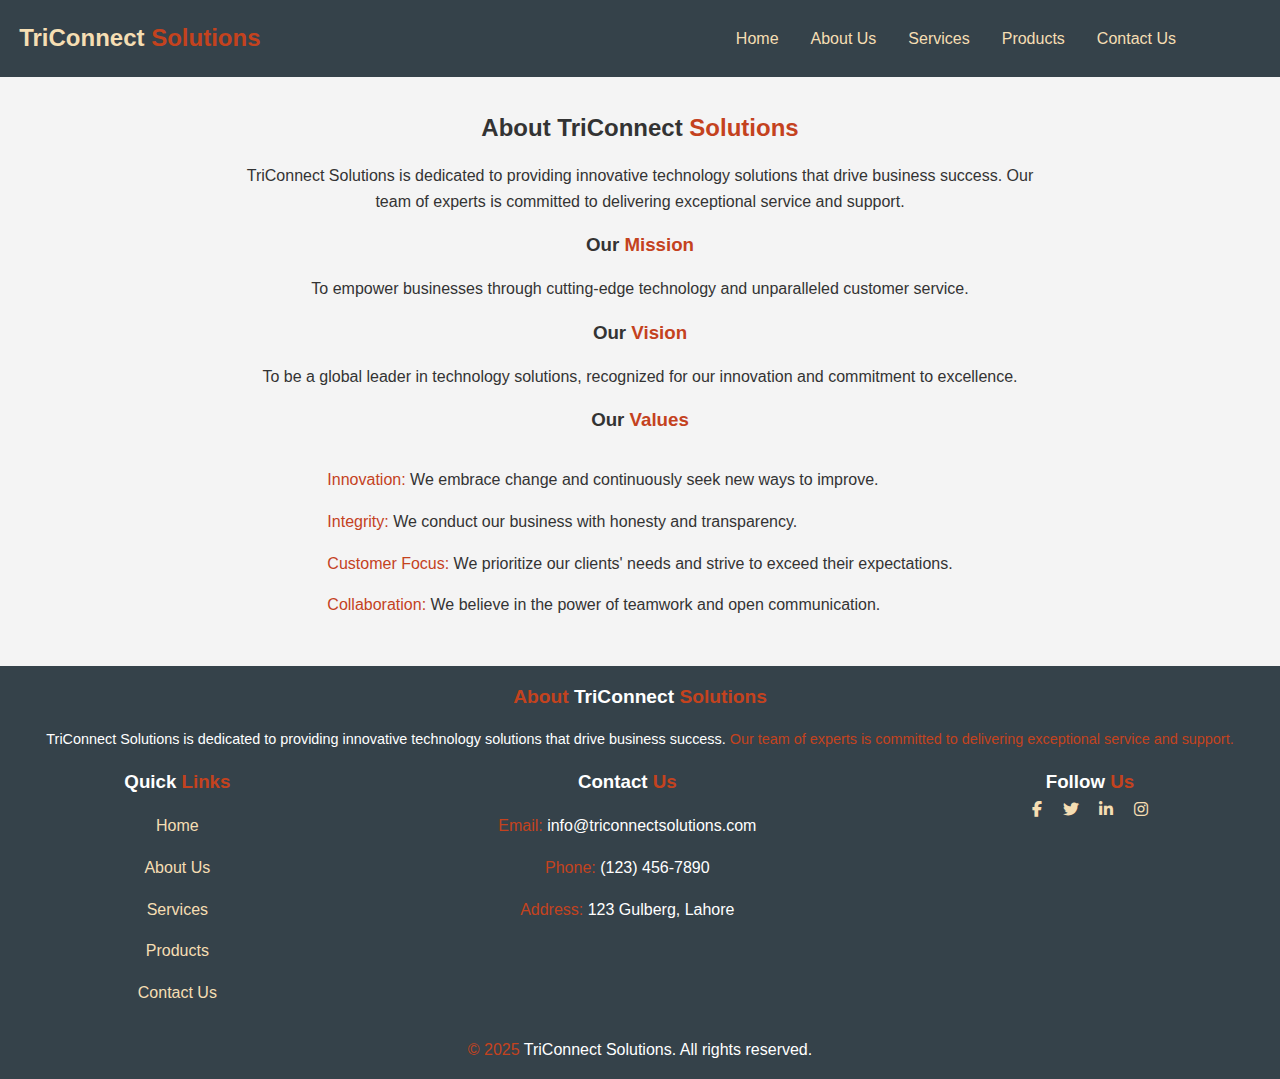
<file: about.html>
<!DOCTYPE html>
<html lang="en">
<head>
    <meta charset="UTF-8">
    <meta name="viewport" content="width=device-width, initial-scale=1.0">
    <title>About Us</title>
    <link rel="stylesheet" href="style.css">
    <link rel="stylesheet" href="https://cdnjs.cloudflare.com/ajax/libs/font-awesome/6.4.0/css/all.min.css">
</head>
<body>
    <!-- Header and Navigation-->
    <header>
        <div class="container">
            <a href="#" class="logo">TriConnect <span>Solutions</span></a>
        <nav>
            <ul class="nav-links">
                <li><a href="index.html">Home</a></li>
                <li><a href="about.html">About Us</a></li>
                <li><a href="services.html">Services</a></li>
                <li><a href="products.html">Products</a></li>
                <li><a href="contact.html">Contact Us</a></li>
            </ul>
            <div class="hamburger">
                <i class="fa-solid fa-bars"></i>
            </div>
        </nav>
        </div>
    </header>
    <!-- About Us Section -->
    <section id="about" class="about-section">
        <div class="about-container">
            <h2>About TriConnect <span>Solutions</span></h2>
            <p>TriConnect Solutions is dedicated to providing innovative technology solutions that drive business success. Our team of experts is committed to delivering exceptional service and support.</p>
            <h3>Our <span>Mission</span></h3>
            <p>To empower businesses through cutting-edge technology and unparalleled customer service.</p>
            <h3>Our <span>Vision</span></h3>
            <p>To be a global leader in technology solutions, recognized for our innovation and commitment to excellence.</p>
            <h3>Our <span>Values</span></h3>
            <ul>
                <li> <span>Innovation:</span> We embrace change and continuously seek new ways to improve.</li>
                <li><span>Integrity:</span> We conduct our business with honesty and transparency.</li>
                <li><span>Customer Focus:</span> We prioritize our clients' needs and strive to exceed their expectations.</li>
                <li><span>Collaboration:</span> We believe in the power of teamwork and open communication.</li>
            </ul>
        </div>
    </section>
    <!-- Footer -->
        <footer>
            <div class="footer-container">
                <div class="footer-about">
                    <h3> <span> About </span> TriConnect <span>Solutions</span></h3>
                    <p>TriConnect Solutions is dedicated to providing innovative technology solutions that drive business success. <span>Our team of experts is committed to delivering exceptional service and support.</span></p>
                </div>
                <div class="footer-content">
                <div class="footer-links">
                    <h3>Quick <span>Links</span></h3>
                    <ul class="nav-links">
                        <li><a href="index.html">Home</a></li>
                        <li><a href="about.html">About Us</a></li>
                        <li><a href="services.html">Services</a></li>
                        <li><a href="products.html">Products</a></li>
                        <li><a href="contact.html">Contact Us</a></li>
                    </ul>
                </div>
                <div class="footer-contact">
                    <h3>Contact <span>Us</span></h3>
                    <p> <span>Email: </span>info@triconnectsolutions.com</p>
                    <p><span>Phone: </span>(123) 456-7890</p>
                    <p><span>Address: </span>123 Gulberg, Lahore</p>
                </div>
                <div class="footer-social">
                    <h3>Follow <span>Us</span></h3>
                    <a href="#"><i class="fa-brands fa-facebook-f"></i></a>
                    <a href="#"><i class="fa-brands fa-twitter"></i></a>
                    <a href="#"><i class="fa-brands fa-linkedin-in"></i></a>
                    <a href="#"><i class="fa-brands fa-instagram"></i></a>
            </div>
            </div>
        <p class="footer-bottom"> <span>&copy; 2025</span> TriConnect Solutions. All rights reserved.</p>
        </div>
        </footer>
</body>
</html>
</file>
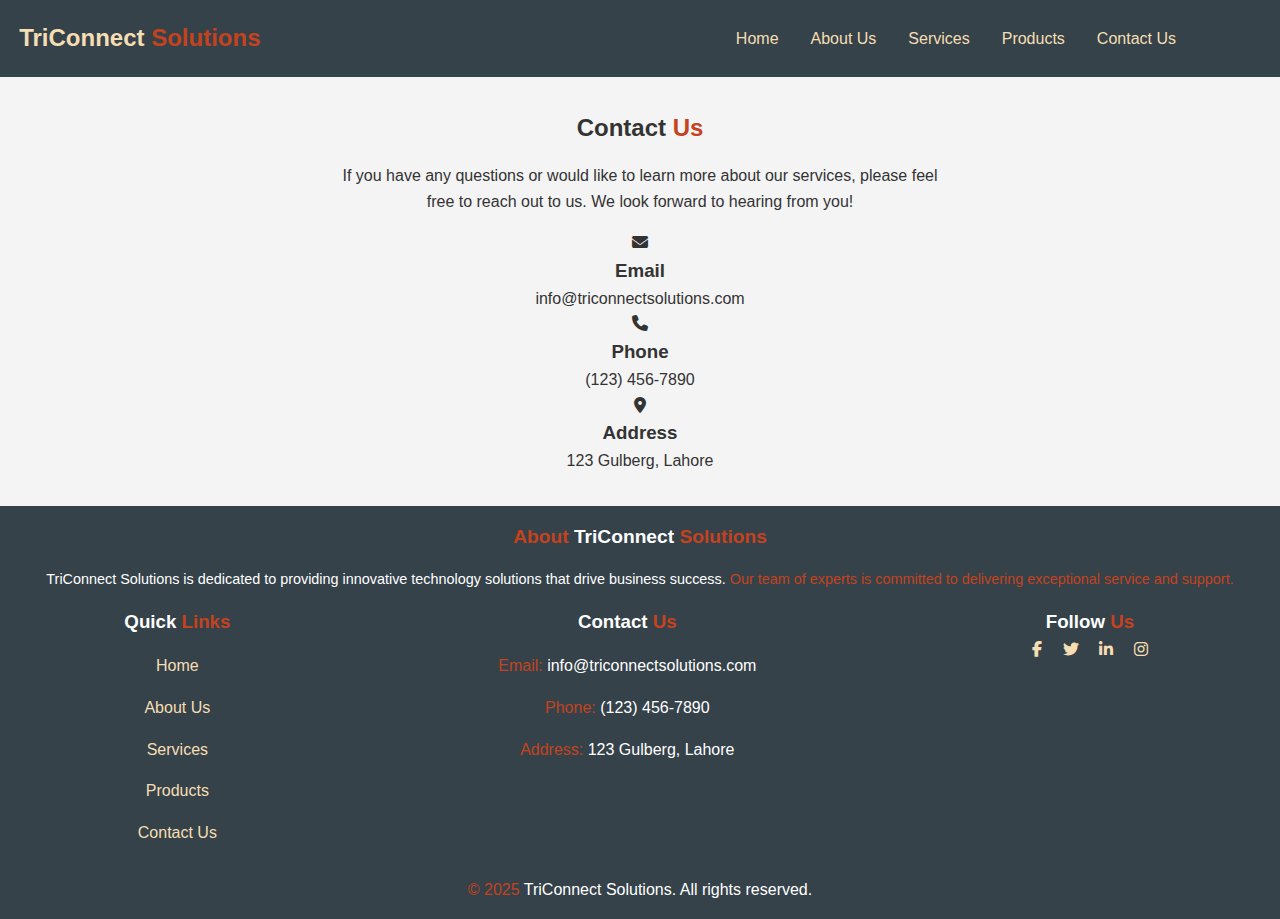
<file: contact.html>
<!DOCTYPE html>
<html lang="en">
<head>
    <meta charset="UTF-8">
    <meta name="viewport" content="width=device-width, initial-scale=1.0">
    <title>Contact Us</title>
    <link rel="stylesheet" href="style.css">
    <link rel="stylesheet" href="https://cdnjs.cloudflare.com/ajax/libs/font-awesome/6.4.0/css/all.min.css">
</head>
<body>
    <!-- Header and Navigation-->
        <header>
        <div class="container">
            <a href="#" class="logo">TriConnect <span>Solutions</span></a>
        <nav>
            <ul class="nav-links">
                <li><a href="index.html">Home</a></li>
                <li><a href="about.html">About Us</a></li>
                <li><a href="services.html">Services</a></li>
                <li><a href="products.html">Products</a></li>
                <li><a href="contact.html">Contact Us</a></li>
            </ul>
            <div class="hamburger">
                <i class="fa-solid fa-bars"></i>
            </div>
        </nav>
        </div>
    </header>
    <!-- Contact Section -->
    <section id="contact" class="contact-section">
        <div class="contact-container">
            <h2>Contact <span>Us</span></h2>
            <p>If you have any questions or would like to learn more about our services, please feel free to reach out to us. We look forward to hearing from you!</p>
            <div class="contact-info">
                <div class="info-item">
                    <i class="fa-solid fa-envelope"></i>
                    <h3>Email</h3>
                    <p>info@triconnectsolutions.com</p>
                </div>
                <div class="info-item">
                    <i class="fa-solid fa-phone"></i>
                    <h3>Phone</h3>
                    <p>(123) 456-7890</p>
                </div>
                <div class="info-item">
                    <i class="fa-solid fa-location-dot"></i>
                    <h3>Address</h3>
                    <p>123 Gulberg, Lahore</p>
                </div>
            </div>
        </div>
    </section>
    <!-- Footer -->
    <footer>
        <div class="footer-container">
            <div class="footer-about">
                <h3> <span> About </span> TriConnect <span>Solutions</span></h3>
                    <p>TriConnect Solutions is dedicated to providing innovative technology solutions that drive business success. <span>Our team of experts is committed to delivering exceptional service and support.</span></p>
                </div>
                <div class="footer-content">
                <div class="footer-links">
                    <h3>Quick <span>Links</span></h3>
                    <ul class="nav-links">
                        <li><a href="index.html">Home</a></li>
                        <li><a href="about.html">About Us</a></li>
                        <li><a href="services.html">Services</a></li>
                        <li><a href="products.html">Products</a></li>
                        <li><a href="contact.html">Contact Us</a></li>
                    </ul>
                </div>
                <div class="footer-contact">
                    <h3>Contact <span>Us</span></h3>
                    <p> <span>Email: </span>info@triconnectsolutions.com</p>
                    <p><span>Phone: </span>(123) 456-7890</p>
                    <p><span>Address: </span>123 Gulberg, Lahore</p>
                </div>
                <div class="footer-social">
                    <h3>Follow <span>Us</span></h3>
                    <a href="#"><i class="fa-brands fa-facebook-f"></i></a>
                    <a href="#"><i class="fa-brands fa-twitter"></i></a>
                    <a href="#"><i class="fa-brands fa-linkedin-in"></i></a>
                    <a href="#"><i class="fa-brands fa-instagram"></i></a>
            </div>
            </div>
        <p class="footer-bottom"> <span>&copy; 2025</span> TriConnect Solutions. All rights reserved.</p>
        </div>
        </footer>
</body>
</html>
</file>
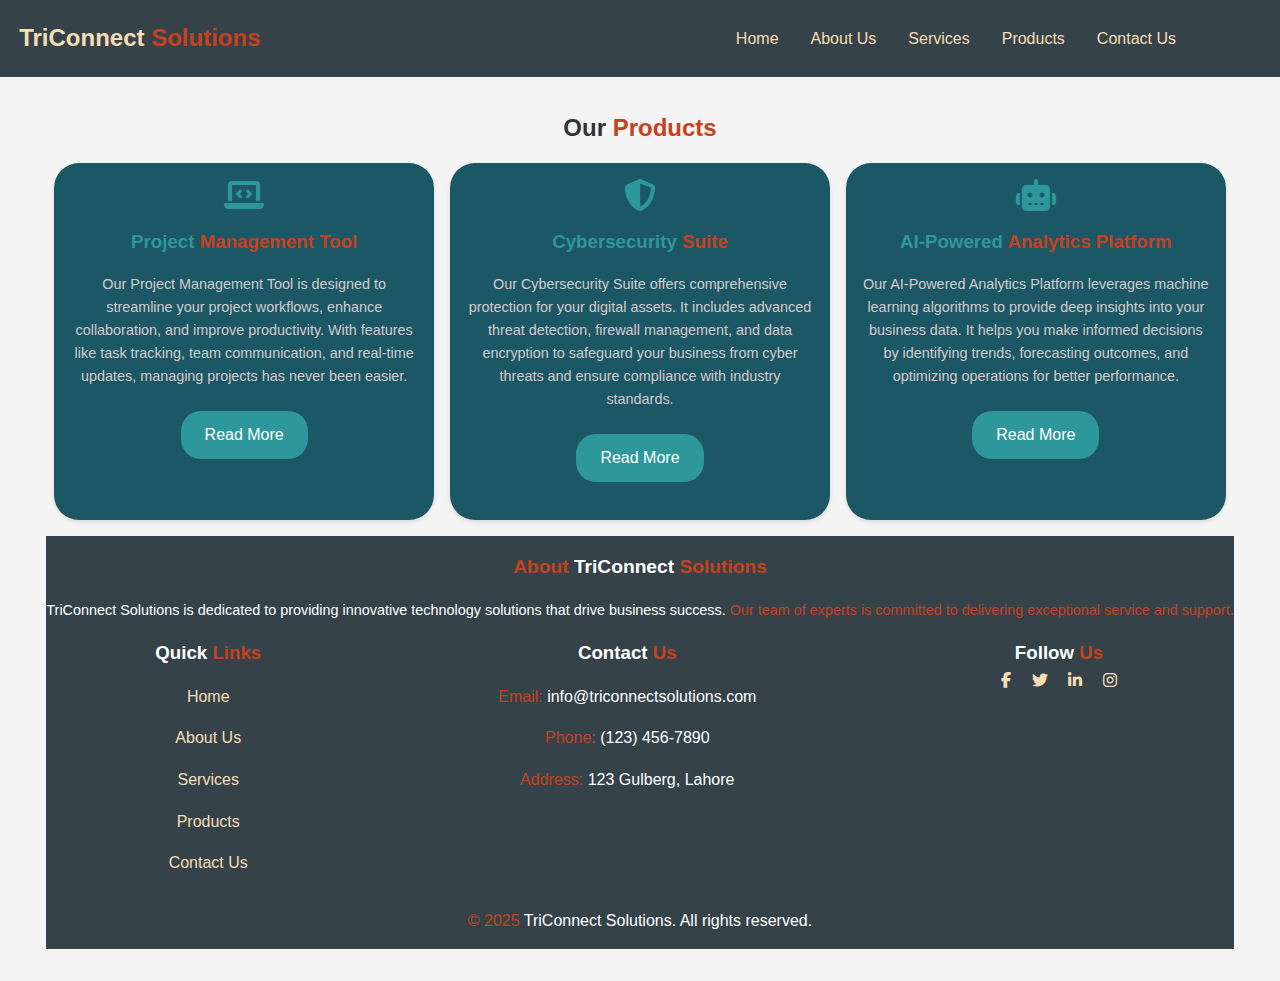
<file: products.html>
<!DOCTYPE html>
<html lang="en">
<head>
    <meta charset="UTF-8">
    <meta name="viewport" content="width=device-width, initial-scale=1.0">
    <title>Products</title>
    <link rel="stylesheet" href="style.css">
    <link rel="stylesheet" href="https://cdnjs.cloudflare.com/ajax/libs/font-awesome/6.4.0/css/all.min.css">
</head>
<body>
        <!-- Header and Navigation -->
         <header>
        <div class="container">
            <a href="#" class="logo">TriConnect <span>Solutions</span></a>
        <nav>
            <ul class="nav-links">
                <li><a href="index.html">Home</a></li>
                <li><a href="about.html">About Us</a></li>
                <li><a href="services.html">Services</a></li>
                <li><a href="products.html">Products</a></li>
                <li><a href="contact.html">Contact Us</a></li>
            </ul>
            <div class="hamburger">
                <i class="fa-solid fa-bars"></i>
            </div>
        </nav>
        </div>
    </header>
<!-- Products Section -->
    <section id="products" class="products-section">
        <div class="products-container">
            <h2>Our <span>Products</span></h2>
            <div class="products-cards">
                <div class="product-card">
                    <i class="fa-solid fa-laptop-code"></i>
                    <h3>Project <span>Management Tool</span></h3>
                    <p>Our Project Management Tool is designed to streamline your project workflows, enhance collaboration, and improve productivity. With features like task tracking, team communication, and real-time updates, managing projects has never been easier.</p>
                    <div class="btn-container">
                        <a href="#" class="btn">Read More</a>
                    </div>
                </div>
                <div class="product-card">
                    <i class="fa-solid fa-shield-alt"></i>
                    <h3>Cybersecurity <span>Suite</span></h3>
                    <p>Our Cybersecurity Suite offers comprehensive protection for your digital assets. It includes advanced threat detection, firewall management, and data encryption to safeguard your business from cyber threats and ensure compliance with industry standards.</p>
                    <div class="btn-container">
                        <a href="#" class="btn">Read More</a>
                    </div>
                </div>
                <div class="product-card">
                    <i class="fa-solid fa-robot"></i>
                    <h3>AI-Powered <span>Analytics Platform</span></h3>
                    <p>Our AI-Powered Analytics Platform leverages machine learning algorithms to provide deep insights into your business data. It helps you make informed decisions by identifying trends, forecasting outcomes, and optimizing operations for better performance.</p>
                    <div class="btn-container">
                        <a href="#" class="btn">Read More</a>
                    </div>
                </div>
        <!-- Footer -->
        <footer>
            <div class="footer-container">
                <div class="footer-about">
                    <h3> <span> About </span> TriConnect <span>Solutions</span></h3>
                    <p>TriConnect Solutions is dedicated to providing innovative technology solutions that drive business success. <span>Our team of experts is committed to delivering exceptional service and support.</span></p>
                </div>
                <div class="footer-content">
                <div class="footer-links">
                    <h3>Quick <span>Links</span></h3>
                    <ul class="nav-links">
                        <li><a href="index.html">Home</a></li>
                        <li><a href="about.html">About Us</a></li>
                        <li><a href="services.html">Services</a></li>
                        <li><a href="products.html">Products</a></li>
                        <li><a href="contact.html">Contact Us</a></li>
                    </ul>
                </div>
                <div class="footer-contact">
                    <h3>Contact <span>Us</span></h3>
                    <p> <span>Email: </span>info@triconnectsolutions.com</p>
                    <p><span>Phone: </span>(123) 456-7890</p>
                    <p><span>Address: </span>123 Gulberg, Lahore</p>
                </div>
                <div class="footer-social">
                    <h3>Follow <span>Us</span></h3>
                    <a href="#"><i class="fa-brands fa-facebook-f"></i></a>
                    <a href="#"><i class="fa-brands fa-twitter"></i></a>
                    <a href="#"><i class="fa-brands fa-linkedin-in"></i></a>
                    <a href="#"><i class="fa-brands fa-instagram"></i></a>
            </div>
            </div>
        <p class="footer-bottom"> <span>&copy; 2025</span> TriConnect Solutions. All rights reserved.</p>
        </div>
        </footer>
</body>
</html>
</file>
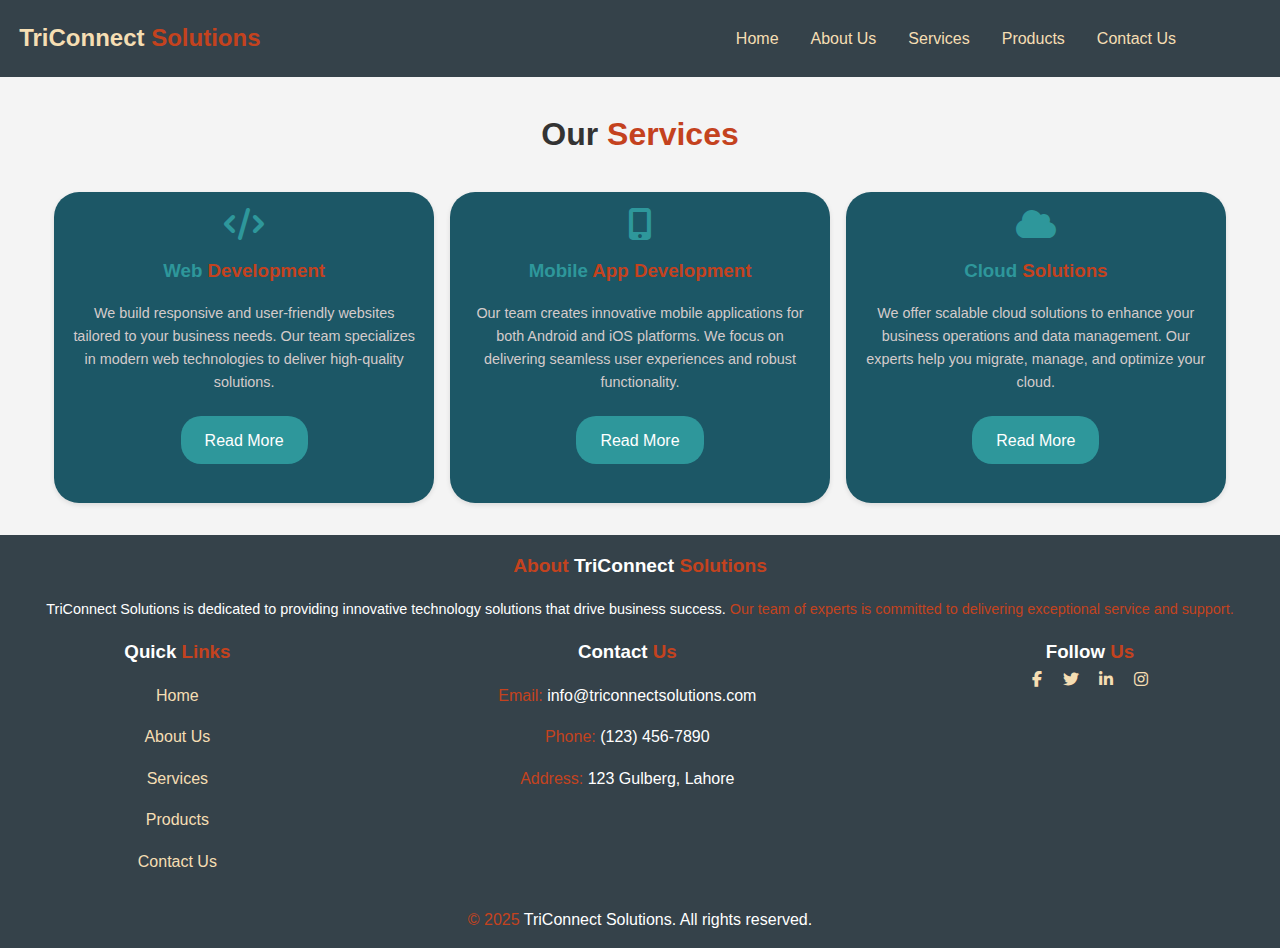
<file: services.html>
<!DOCTYPE html>
<html lang="en">
<head>
    <meta charset="UTF-8">
    <meta name="viewport" content="width=device-width, initial-scale=1.0">
    <title>Services</title>
    <link rel="stylesheet" href="style.css">
    <link rel="stylesheet" href="https://cdnjs.cloudflare.com/ajax/libs/font-awesome/6.4.0/css/all.min.css">
</head>
<body>
    <!-- Header and Navigation -->
         <header>
        <div class="container">
            <a href="#" class="logo">TriConnect <span>Solutions</span></a>
        <nav>
            <ul class="nav-links">
                <li><a href="index.html">Home</a></li>
                <li><a href="about.html">About Us</a></li>
                <li><a href="services.html">Services</a></li>
                <li><a href="products.html">Products</a></li>
                <li><a href="contact.html">Contact Us</a></li>
            </ul>
            <div class="hamburger">
                <i class="fa-solid fa-bars"></i>
            </div>
        </nav>
        </div>
    </header>
<!-- Services Section -->
    <section id="services" class="services-section">
        <div class="services-container">
            <h2>Our <span>Services</span></h2>
            <div class="services-cards">
                <div class="service-card">
                    <i class="fa-solid fa-code"></i>
                    <h3>Web <span>Development</span></h3>
                    <p>We build responsive and user-friendly websites tailored to your business needs. 
Our team specializes in modern web technologies to deliver high-quality solutions.
                    </p>
                    <div class="btn-container">
                        <a href="#" class="btn">Read More</a>
                    </div>
                </div>
                <div class="service-card">
                    <i class="fa-solid fa-mobile-screen-button"></i>
                    <h3>Mobile <span>App Development</span></h3>
                    <p>Our team creates innovative mobile applications for both Android and iOS platforms.
We focus on delivering seamless user experiences and robust functionality.
                    </p>
                    <div class="btn-container">
                        <a href="#" class="btn">Read More</a>
                    </div>
                </div>
                <div class="service-card">
                    <i class="fa-solid fa-cloud"></i>
                    <h3>Cloud <span>Solutions</span></h3>
                    <p>We offer scalable cloud solutions to enhance your business operations and data management.
Our experts help you migrate, manage, and optimize your cloud.
                    </p>
                    <div class="btn-container">
                        <a href="#" class="btn">Read More</a>
                    </div>
                </div>
            </div>
        </div>
    </section>
    <!-- Footer -->
        <footer>
            <div class="footer-container">
                <div class="footer-about">
                    <h3> <span> About </span> TriConnect <span>Solutions</span></h3>
                    <p>TriConnect Solutions is dedicated to providing innovative technology solutions that drive business success. <span>Our team of experts is committed to delivering exceptional service and support.</span></p>
                </div>
                <div class="footer-content">
                <div class="footer-links">
                    <h3>Quick <span>Links</span></h3>
                    <ul class="nav-links">
                        <li><a href="index.html">Home</a></li>
                        <li><a href="about.html">About Us</a></li>
                        <li><a href="services.html">Services</a></li>
                        <li><a href="products.html">Products</a></li>
                        <li><a href="contact.html">Contact Us</a></li>
                    </ul>
                </div>
                <div class="footer-contact">
                    <h3>Contact <span>Us</span></h3>
                    <p> <span>Email: </span>info@triconnectsolutions.com</p>
                    <p><span>Phone: </span>(123) 456-7890</p>
                    <p><span>Address: </span>123 Gulberg, Lahore</p>
                </div>
                <div class="footer-social">
                    <h3>Follow <span>Us</span></h3>
                    <a href="#"><i class="fa-brands fa-facebook-f"></i></a>
                    <a href="#"><i class="fa-brands fa-twitter"></i></a>
                    <a href="#"><i class="fa-brands fa-linkedin-in"></i></a>
                    <a href="#"><i class="fa-brands fa-instagram"></i></a>
            </div>
            </div>
        <p class="footer-bottom"> <span>&copy; 2025</span> TriConnect Solutions. All rights reserved.</p>
        </div>
        </footer>
</body>
</html>
</file>
<file: style.css>
*{
    margin: 0;
    padding: 0;
    box-sizing: border-box;
    font-family: Arial, sans-serif;
}
body{
    background-color: #f4f4f4;
    color: #333;
    line-height: 1.6;
    scroll-behavior: smooth;
}
header{
    background: #35424a;
    color: #ffffff;
    padding: 1.2rem 0;
}
.container{
    height: 100%;
    display: flex;
    justify-content: space-between;
    align-items: center;
    /* gap: 40px; */
}
.logo{
    font-size: 1.5rem;
    font-weight: bold;
    margin-left: 1.2rem;
    cursor: pointer;
    text-decoration: none;
    color: wheat;
}
span{
    color: #c4421e;
}
nav ul{
    list-style: none;
    display: flex;
    margin-right: 5.5rem;
}
nav ul li{
    margin: 0 1rem;
}
nav ul li a{
    font-weight: 500;
    text-decoration: none;
    color: wheat;
    transition: color 0.3s ease;
}
nav ul li a:hover{
    color: #c4421e;
    text-shadow: 1px 1px 3px rgba(0,0,0,0.7);

}
.hamburger{
    display: none;
    flex-direction: column;
    cursor: pointer;
    margin-right: 1.2rem;
}
.hero{
    height: 100vh;
    display: flex;
    justify-content: center;
    align-items: center;
    color: #fff;
    background-color: #1c5766;
    text-align: center;
    position: relative;
    overflow: hidden;
}
.slider{
    position: relative;
    width: 100%;
    height: 100%;
}
.slide {
  position: absolute;
  top: 0;
  left: 0;
  width: 100%;
  height: 100%;
  display: flex;
  flex-direction: column;
  justify-content: center;
  align-items: center;
  opacity: 0;
  transition: opacity 1s ease-in-out;
}
.slide.active {
  opacity: 1;
  z-index: 1;
}
.slide1{
    background: url('./assets/pic1.jpg') no-repeat center center/cover;
}
.slide2{
    background: url('./assets/pic2.jpg') no-repeat center center/cover;
}
.slide3{
    background: url('./assets/pic3.jpg') no-repeat center center/cover;
}
.hero h2{
    font-size: 2.5rem;
    margin-bottom: 1rem;
    text-shadow: 2px 2px 4px rgba(0,0,0,0.7);
}
.hero p{
    font-size: 1.2rem;
    margin-bottom: 1.5rem;
    text-shadow: 1px 1px 3px rgba(0,0,0,0.7);
}
/* Arrows */
.slider-nav .prev-slide,
.slider-nav .next-slide {
  position: absolute;
  top: 50%;
  transform: translateY(-50%);
  background: rgba(0,0,0,0.5);
  color: #fff;
  padding: 12px;
  cursor: pointer;
  border-radius: 50%;
  font-size: 20px;
  z-index: 999;
}

.slider-nav .prev-slide { left: 20px; }
.slider-nav .next-slide { right: 20px; }

.slider-nav .prev-slide:hover,
.slider-nav .next-slide:hover {
  background: rgba(0,0,0,0.8);
}

/* Dots */
.slider-dots {
  position: absolute;
  bottom: 20px;
  left: 50%;
  transform: translateX(-50%);
  display: flex;
  gap: 8px;
  z-index: 999;
}
.slider-dots span {
  width: 12px;
  height: 12px;
  background: rgba(255,255,255,0.7);
  border-radius: 50%;
  cursor: pointer;
  transition: background 0.3s;
}
.slider-dots span.active {
  background: #007BFF;
}
.hero-btn {
  background: #007BFF;
  color: #fff;
  padding: 12px 25px;
  border-radius: 5px;
  text-decoration: none;
  font-weight: bold;
  transition: background 0.3s;
}
.hero-btn:hover {
  background: #0056b3;
}
.btn{
    display: inline-block;
    padding: 0.7rem 1.5rem;
    background: #2e979b;
    color: #fff;
    font-weight: 500;
    text-decoration: none;
    border-radius: 20px;
}
.btn:hover{
    background: #2e979bc4;
    transform: translateY(-2px);
}
.footer-container{
    background: #35424a;
    color: #ffffff;
    text-align: center;
    padding: 1rem 0;
    /* margin-top: 2rem; */
}
.footer-about h3{
    margin-bottom: 1rem;
    font-size: 1.2rem;
}
.footer-about p{
    font-size: 0.9rem;
}
.footer-content{
    display: flex;
    justify-content: space-around;
    flex-wrap: wrap;
    gap: 1.2rem;
    padding: 1rem 0;
}
.footer-links{
    display: flex;
    flex-direction: column;
    align-items: center;
}
 ul{
    list-style: none;
}
 ul li{
    margin: 1rem 0;
}
 ul li a{
    font-weight: 500;
    text-decoration: none;
    color: wheat;
    transition: color 0.3s ease;
}
 ul li a:hover{
    color: #c4421e;
    text-shadow: 1px 1px 3px rgba(0,0,0,0.7);
}
.footer-contact{
    text-align: center;
}
.footer-contact p{
    margin: 1rem 0;
}
.footer-social{
    text-align: center;
}
.footer-social a{
    margin: 0 0.5rem;
    color: wheat;
    transition: color 0.3s ease;
}
.footer-social a:hover{
    color: #c4421e;
    text-shadow: 1px 1px 3px rgba(0,0,0,0.7);
}
/* About Section */
.about-section{
    padding: 2rem 1rem;
    /* background: #e2e2e2; */
    text-align: center;
}
.about-container{
    max-width: 800px;
    margin: auto;
    display: flex;
    flex-direction: column;
    align-items: center;
    justify-content: center;
    gap: 1rem;
}
.about-container ul{
    text-align: left;
}
/* Contact Section */
.contact-section{
    padding: 2rem 1rem;
    /* background: #e2e2e2; */
    text-align: center;
}
.contact-container{
    max-width: 600px;
    margin: auto;
    display: flex;
    flex-direction: column;
    align-items: center;
    justify-content: center;
    gap: 1rem;
}
.contact-info{
    text-align: center;
}
/* Services Section */
.services-section{
    padding: 2rem 1rem;
    /* background: #e2e2e2; */
    text-align: center;
}
.services-section h2{
    font-size: 2rem;
    margin-bottom: 1rem;
}
.services-container{
    display: flex;
    flex-wrap: wrap;
    gap: 1rem;
    justify-content: center;
}
.services-cards{
    display: flex;
    flex-wrap: wrap;
    gap: 1rem;
    justify-content: center;
}

.service-card{
    padding: 1rem;
    border-radius: 25px;
    box-shadow: 0 2px 5px rgba(0,0,0,0.1);
    flex: 1 1 calc(33% - 2rem);
    max-width: calc(33% - 2rem);
    text-align: center;
    background-color: #1c5766;
    transition: transform 0.3s ease, box-shadow 0.3s ease;
}
.service-card:hover{
    transform: translateY(-5px);
    box-shadow: 0 4px 10px rgba(0,0,0,0.2);
}
.service-card i{
    font-size: 2rem;
    color: #2e979b;
    margin-bottom: 1rem;
}
.service-card h3{
    margin-bottom: 1rem;
    color: #2e979b;
}
.service-card p{
    font-size: 0.9rem;
    color: #d4cbcb;
}
.btn-container{
    text-align: center;
    margin-top: 1.4rem;
    margin-bottom: 1.4rem;
}
/* Products Section */
.products-section{
    padding: 2rem 1rem;
    /* background: #e2e2e2; */
    text-align: center;
}
.products-container{
    display: flex;
    flex-wrap: wrap;
    gap: 1rem;
    justify-content: center;
}
.products-cards{
    display: flex;
    flex-wrap: wrap;
    gap: 1rem;
    justify-content: center;
}
.product-card{
    padding: 1rem;
    border-radius: 25px;
    box-shadow: 0 2px 5px rgba(0,0,0,0.1);
    flex: 1 1 calc(33% - 2rem);
    max-width: calc(33% - 2rem);
    text-align: center;
    background-color: #1c5766;
    transition: transform 0.3s ease, box-shadow 0.3s ease;
}
.product-card:hover{
    transform: translateY(-5px);
    box-shadow: 0 4px 10px rgba(0,0,0,0.2);
}
.product-card i{
    font-size: 2rem;
    color: #2e979b;
    margin-bottom: 1rem;
}
.product-card h3{
    margin-bottom: 1rem;
    color: #2e979b;
}
.product-card p{
    font-size: 0.9rem;
    color: #d4cbcb;
}
/* ---------- Desktop (default) ---------- */

/* ---------- Tablet (up to 1024px) ---------- */
@media (max-width: 1024px) {
  .services-container,
  .products-container {
    gap: 1rem;
  }

  .service-card,
  .product-card {
    flex: 1 1 calc(50% - 1rem); 
    max-width: calc(50% - 1rem);
  }
}

/* ---------- Mobile (up to 768px) ---------- */
@media (max-width: 768px) {
  nav ul {
    position: absolute;
    top: 70px;
    right: 0;
    background: #35424a;
    flex-direction: column;
    width: 220px;
    text-align: center;
    display: none;
    padding: 1rem 0;
    border-radius: 0 0 8px 8px;
  }

  nav ul li {
    margin: 1rem 0;
  }

  .hamburger {
    display: flex;
  }

  nav ul.active {
    display: flex;
  }

  .service-card,
  .product-card {
    flex: 1 1 100%; 
    max-width: 100%;
  }

  .hero h2 {
    font-size: 1.8rem;
  }

  .hero p {
    font-size: 1rem;
  }
}

/* ---------- Small Mobile (up to 480px) ---------- */
@media (max-width: 480px) {
  .logo {
    font-size: 1.2rem;
  }

  nav ul {
    width: 180px;
  }

  .hero h2 {
    font-size: 1.5rem;
  }

  .hero p {
    font-size: 0.9rem;
  }

  .hero-btn {
    padding: 10px 18px;
    font-size: 0.9rem;
  }
}
</file>
